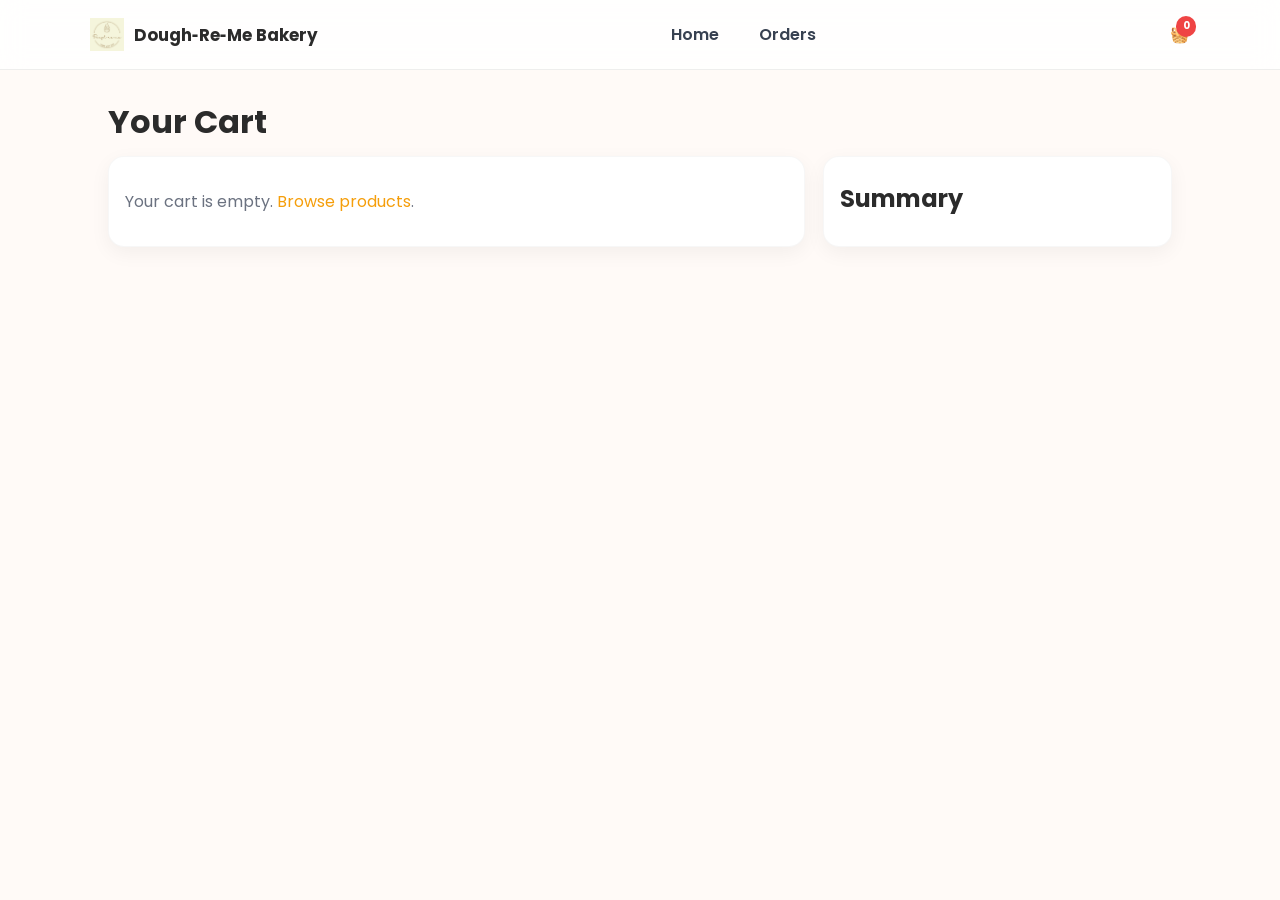
<file: cart.html>
<!doctype html>
<html lang="en">
<head>
  <meta charset="utf-8">
  <meta name="viewport" content="width=device-width,initial-scale=1">
  <title>Cart - Dough‑Re‑Me</title>
  <link rel="preconnect" href="https://fonts.googleapis.com">
  <link rel="preconnect" href="https://fonts.gstatic.com" crossorigin>
  <link href="https://fonts.googleapis.com/css2?family=Poppins:wght@300;400;600;700&display=swap" rel="stylesheet">
  <style>
    :root{ --bg:#fffaf7;--card:#ffffff;--ink:#2b2b2b;--muted:#6b7280;--brand:#f59e0b;--brand-dark:#d97706;--accent:#ef4444;--ring:rgba(245,158,11,.18) }
    *{box-sizing:border-box}
    html{scroll-behavior:smooth}
    body{margin:0;font-family:Poppins,system-ui,-apple-system,Segoe UI,Roboto,Inter,Arial,Helvetica,sans-serif;color:var(--ink);background:var(--bg)}
    img{max-width:100%;display:block}
    a{text-decoration:none;color:inherit}
    .container{width:min(1100px,92vw);margin-inline:auto;padding:18px}
    header{position:sticky;top:0;background:rgba(255,255,255,.85);backdrop-filter:saturate(180%) blur(12px);z-index:50;border-bottom:1px solid #0001}
    .nav{display:flex;align-items:center;justify-content:space-between;padding:14px 0}
    .brand{display:flex;gap:.6rem;align-items:center;font-weight:700;font-size:1.05rem}
    .brand .logo{height:34px;width:34px;border-radius:10px;display:grid;place-items:center}
    .links{display:flex;gap:1rem;align-items:center}
    .links a{padding:.5rem .75rem;border-radius:10px;color:#374151;font-weight:600}
    .links a:hover{background:#00000008}
    .cart{position:relative}
    .badge{position:absolute;top:-6px;right:-6px;background:var(--accent);color:#fff;border-radius:999px;font-size:.65rem;padding:.15rem .4rem;font-weight:700}

    .grid{display:grid;grid-template-columns:2fr 1fr;gap:18px}
    .card{background:var(--card);border-radius:16px;box-shadow:0 6px 20px #0000000d;border:1px solid #00000008;padding:16px}
    .item{display:flex;gap:12px;align-items:center;border-bottom:1px solid #00000010;padding:10px 0}
    .meta{color:var(--muted)}
    .qty{display:flex;gap:8px;align-items:center;background:#f3f4f6;padding:4px;border-radius:10px}
    .btn{padding:.6rem .9rem;border-radius:10px;border:1px solid #00000012;background:#fff;font-weight:700;cursor:pointer}
    .btn.primary{background:var(--brand);color:#111;border-color:transparent;width:100%}
    .btn.primary:hover{background:var(--brand-dark)}
    .remove{background:#fff;color:#ef4444;border-color:#ef4444}
    .summary-row{display:flex;justify-content:space-between;padding:8px 0}
    @media (max-width:900px){ .grid{grid-template-columns:1fr} }
  </style>
</head>
<body>
  <header>
    <div class="container nav">
      <a href="/" class="brand">
        <span class="logo"><img src="/static/images/logo.png" alt="Logo"></span>
        <span>Dough‑Re‑Me Bakery</span>
      </a>
      <nav class="links" aria-label="Primary">
        <a href="/">Home</a>
        <a href="/orders.html">Orders</a>
      </nav>
      <a class="cart" href="/cart.html">
        🧺<span id="cartBadge" class="badge">0</span>
      </a>
    </div>
  </header>

  <main class="container">
    <h1 style="margin:10px 0">Your Cart</h1>
    <div class="grid">
      <section class="card">
        <div id="cart"></div>
      </section>
      <aside class="card">
        <h2 style="margin:8px 0">Summary</h2>
        <div id="summary"></div>
        <form id="checkoutForm" style="margin-top:10px">
          <label>Name<input name="name" required placeholder="Enter your name"></label>
          <label>Email<input name="email" type="email" required placeholder="your@email.com"></label>
          <label>Phone<input name="phone" required placeholder="1234567890"></label>
          <button type="submit" class="btn primary" id="placeOrderBtn">Place Order</button>
        </form>
      </aside>
    </div>
  </main>
  <script>
    const cartKey = 'drm_cart_v1';
    
    function showSuccessMessage(message) {
      const msg = document.createElement('div');
      msg.className = 'success-message';
      msg.textContent = message;
      document.body.appendChild(msg);
      setTimeout(() => msg.remove(), 3000);
    }
    
    function loadCart(){
      const raw = localStorage.getItem(cartKey) || '[]';
      return JSON.parse(raw);
    }
    
    function saveCart(cart) {
      localStorage.setItem(cartKey, JSON.stringify(cart));
    }
    
    function updateQuantity(itemId, delta) {
      const cart = loadCart();
      const item = cart.find(i => i.id === itemId);
      if (item) {
        item.quantity += delta;
        if (item.quantity <= 0) {
          removeItem(itemId);
        } else {
          saveCart(cart);
          render();
        }
      }
    }
    
    function removeItem(itemId) {
      const cart = loadCart();
      const filtered = cart.filter(i => i.id !== itemId);
      saveCart(filtered);
      showSuccessMessage('Item removed from cart');
      render();
    }
    
    function calculateTotal() {
      const cart = loadCart();
      return cart.reduce((sum, item) => sum + (item.price * item.quantity), 0);
    }
    
    function render(){
      const cart = loadCart();
      const cartEl = document.getElementById('cart');
      const summaryEl = document.getElementById('summary');
      
      if(cart.length === 0){ 
        cartEl.innerHTML = `<p class="meta">Your cart is empty. <a href="/" style="color:var(--brand)">Browse products</a>.</p>`;
        summaryEl.innerHTML = '';
        document.getElementById('checkoutForm').style.display = 'none';
        return;
      }
      
      document.getElementById('checkoutForm').style.display = 'block';
      
      cartEl.innerHTML = cart.map(item => `
        <div class="item">
          <img src="${item.img || '/static/images/shop.png'}" alt="${item.name}" style="width:64px;height:64px;border-radius:10px;object-fit:cover">
          <div style="flex:1">
            <div style="display:flex;justify-content:space-between;align-items:center">
              <strong>${item.name}</strong>
              <span>₹${item.price * item.quantity}</span>
            </div>
            <div class="meta">${item.category || 'Dessert'} · ₹${item.price} × ${item.quantity}</div>
          </div>
          <div class="qty">
            <button class="btn" onclick="updateQuantity(${item.id}, -1)">−</button>
            <span>${item.quantity}</span>
            <button class="btn" onclick="updateQuantity(${item.id}, 1)">+</button>
          </div>
          <button class="btn remove" onclick="removeItem(${item.id})">Remove</button>
        </div>
      `).join('');
      
      const subtotal = calculateTotal();
      const tax = Math.round(subtotal * 0.05);
      const total = subtotal + tax;
      
      summaryEl.innerHTML = `
        <div class="summary-row">
          <span>Subtotal (${cart.length} items)</span>
          <span>₹${subtotal}</span>
        </div>
        <div class="summary-row">
          <span>Tax (5%)</span>
          <span>₹${tax}</span>
        </div>
        <div class="summary-row total">
          <span>Total</span>
          <span>₹${total}</span>
        </div>
      `;
    }
    
    document.getElementById('checkoutForm').addEventListener('submit', async (e) => {
      e.preventDefault();
      const btn = document.getElementById('placeOrderBtn');
      btn.disabled = true;
      btn.textContent = 'Processing...';
      
      const form = new FormData(e.target);
      const cart = loadCart();
      
      if(cart.length === 0){ 
        showSuccessMessage('Cart is empty!');
        btn.disabled = false;
        btn.textContent = 'Place Order';
        return;
      }
      
      const payload = {
        customer_name: form.get('name'),
        customer_email: form.get('email'),
        customer_phone: form.get('phone'),
        items: cart.map(i => ({product_id: i.id, quantity: i.quantity}))
      };
      
      try {
        const res = await fetch('/api/v1/orders/', {
          method: 'POST',
          headers: {'content-type': 'application/json'},
          body: JSON.stringify(payload)
        });
        
        if(res.ok) {
          const order = await res.json();
          showSuccessMessage('Order placed successfully! 🎉');
          localStorage.removeItem(cartKey);
          setTimeout(() => {
            window.location.href = '/orders.html?order=' + order.id;
          }, 2000);
        } else {
          const txt = await res.text();
          alert('Error placing order: ' + txt);
          btn.disabled = false;
          btn.textContent = 'Place Order';
        }
      } catch (error) {
        alert('Network error: ' + error.message);
        btn.disabled = false;
        btn.textContent = 'Place Order';
      }
    });
    
    // Make functions available globally
    window.updateQuantity = updateQuantity;
    window.removeItem = removeItem;
    
    render();
  </script>
</body>
</html>
</file>
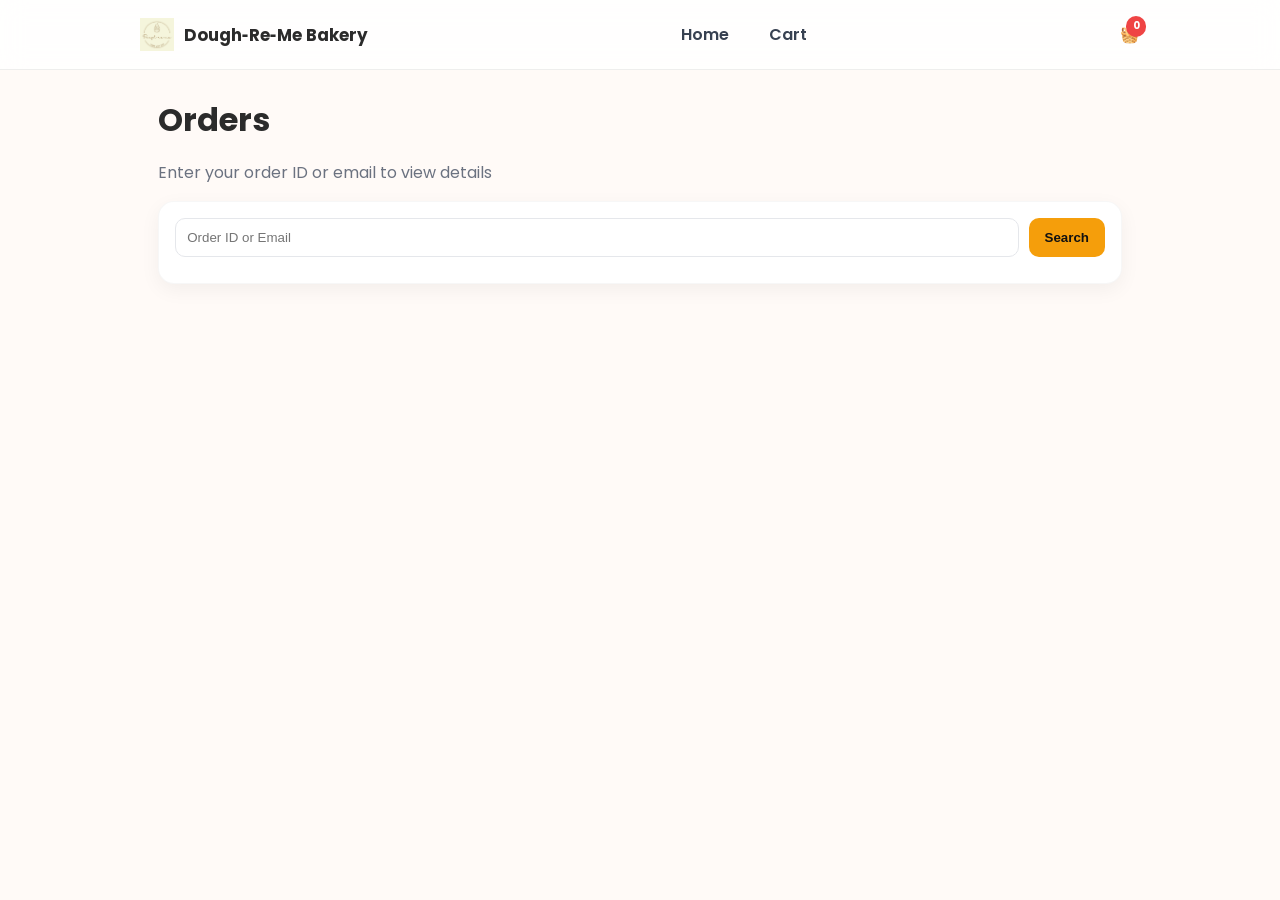
<file: orders.html>
<!doctype html>
<html lang="en">
<head>
  <meta charset="utf-8">
  <meta name="viewport" content="width=device-width,initial-scale=1">
  <title>Orders - Dough‑Re‑Me</title>
  <link rel="preconnect" href="https://fonts.googleapis.com">
  <link rel="preconnect" href="https://fonts.gstatic.com" crossorigin>
  <link href="https://fonts.googleapis.com/css2?family=Poppins:wght@300;400;600;700&display=swap" rel="stylesheet">
  <style>
    :root{ --bg:#fffaf7;--card:#ffffff;--ink:#2b2b2b;--muted:#6b7280;--brand:#f59e0b;--brand-dark:#d97706;--accent:#ef4444;--ring:rgba(245,158,11,.18) }
    *{box-sizing:border-box}
    html{scroll-behavior:smooth}
    body{margin:0;font-family:Poppins,system-ui,-apple-system,Segoe UI,Roboto,Inter,Arial,Helvetica,sans-serif;color:var(--ink);background:var(--bg)}
    img{max-width:100%;display:block}
    a{text-decoration:none;color:inherit}
    .container{width:min(1000px,92vw);margin-inline:auto;padding:18px}
    header{position:sticky;top:0;background:rgba(255,255,255,.85);backdrop-filter:saturate(180%) blur(12px);z-index:50;border-bottom:1px solid #0001}
    .nav{display:flex;align-items:center;justify-content:space-between;padding:14px 0}
    .brand{display:flex;gap:.6rem;align-items:center;font-weight:700;font-size:1.05rem}
    .brand .logo{height:34px;width:34px;border-radius:10px;display:grid;place-items:center}
    .links{display:flex;gap:1rem;align-items:center}
    .links a{padding:.5rem .75rem;border-radius:10px;color:#374151;font-weight:600}
    .links a:hover{background:#00000008}
    .cart{position:relative}
    .badge{position:absolute;top:-6px;right:-6px;background:var(--accent);color:#fff;border-radius:999px;font-size:.65rem;padding:.15rem .4rem;font-weight:700}

    .card{background:var(--card);border-radius:16px;box-shadow:0 6px 20px #0000000d;border:1px solid #00000008;padding:16px}
    .summary-row{display:flex;justify-content:space-between;padding:8px 0}
    .meta{color:var(--muted)}
  </style>
</head>
<body>
  <header>
    <div class="container nav">
      <a href="/" class="brand">
        <span class="logo"><img src="/static/images/logo.png" alt="Logo"></span>
        <span>Dough‑Re‑Me Bakery</span>
      </a>
      <nav class="links" aria-label="Primary">
        <a href="/">Home</a>
        <a href="/cart.html">Cart</a>
      </nav>
      <a class="cart" href="/cart.html">
        🧺<span id="cartBadge" class="badge">0</span>
      </a>
    </div>
  </header>
  <main class="container">
    <div class="page-header">
      <h1 style="margin:8px 0">Orders</h1>
      <p class="meta">Enter your order ID or email to view details</p>
    </div>
    <section class="card">
      <form id="lookupForm" style="display:flex;gap:10px">
        <input id="searchInput" placeholder="Order ID or Email" style="flex:1;padding:.7rem;border:1px solid #e5e7eb;border-radius:10px" required>
        <button type="submit" class="btn" style="padding:.7rem 1rem;border-radius:10px;background:var(--brand);color:#111;border:none;font-weight:700">Search</button>
      </form>
      <div id="errorMessage" style="margin-top:10px"></div>
    </section>

    <section class="card" id="orderDetails" style="margin-top:14px;display:none"></section>
  </main>

  <script>
    const params = new URLSearchParams(location.search);
    const orderId = params.get('order');
    
    if (orderId) {
      document.getElementById('searchInput').value = orderId;
      loadOrder(orderId);
    }

    document.getElementById('lookupForm').addEventListener('submit', async (e) => {
      e.preventDefault();
      const searchValue = document.getElementById('searchInput').value.trim();
      if (searchValue) {
        loadOrder(searchValue);
      }
    });

    async function loadOrder(searchValue) {
      const errorEl = document.getElementById('errorMessage');
      const detailsEl = document.getElementById('orderDetails');
      errorEl.innerHTML = '';
      detailsEl.classList.remove('active');

      try {
        // Try to fetch order by ID first
        let res = await fetch(`/api/v1/orders/${searchValue}`);
        
        if (!res.ok) {
          // If not found, try searching by email
          res = await fetch(`/api/v1/orders/?customer_email=${encodeURIComponent(searchValue)}`);
        }

        if (!res.ok) {
          throw new Error('Order not found');
        }

        const data = await res.json();
        const order = Array.isArray(data) ? data[0] : data;

        if (!order) {
          throw new Error('No orders found for this email');
        }

        renderOrder(order);
      } catch (error) {
        errorEl.innerHTML = `<p class="meta" style="color:#b91c1c">${error.message}. Please check your order ID or email address.</p>`;
      }
    }

    function renderOrder(order) {
      const detailsEl = document.getElementById('orderDetails');
      detailsEl.style.display = 'block';

      const orderDate = new Date(order.created_at).toLocaleString('en-IN');
      const itemsHTML = order.items.map(item => `
        <div style="display:flex;gap:12px;align-items:center;border-bottom:1px solid #00000010;padding:10px 0">
          <img src="${item.product?.img || '/static/images/shop.png'}" alt="${item.product?.name || 'Product'}" style="width:64px;height:64px;border-radius:10px;object-fit:cover">
          <div style="flex:1">
            <div style="display:flex;justify-content:space-between;align-items:center">
              <strong>${item.product?.name || 'Product'}</strong>
              <span>₹${item.price_at_time * item.quantity}</span>
            </div>
            <div class="meta">Qty: ${item.quantity} · ₹${item.price_at_time}</div>
          </div>
        </div>
      `).join('');

      const subtotal = order.items.reduce((sum, item) => sum + (item.price_at_time * item.quantity), 0);
      const tax = Math.round(subtotal * 0.05);
      const total = subtotal + tax;

      detailsEl.innerHTML = `
        <div style="display:flex;justify-content:space-between;align-items:center">
          <h2 style="margin:6px 0">Order #${order.id}</h2>
          <span class="meta">${order.status} · ${orderDate}</span>
        </div>
        <div class="card" style="margin-top:10px">
          <div class="meta">Customer</div>
          <div><strong>${order.customer_name}</strong></div>
          <div class="meta">${order.customer_email} · ${order.customer_phone || 'N/A'}</div>
        </div>
        <div style="margin-top:12px" class="card">
          <div class="meta">Items</div>
          ${itemsHTML}
        </div>
        <div style="margin-top:12px" class="card">
          <div class="summary-row"><span>Subtotal</span><span>₹${subtotal}</span></div>
          <div class="summary-row"><span>Tax (5%)</span><span>₹${tax}</span></div>
          <div class="summary-row" style="font-weight:800"><span>Total</span><span>₹${total}</span></div>
        </div>
      `;
    }
  </script>
</body>
</html>
</file>
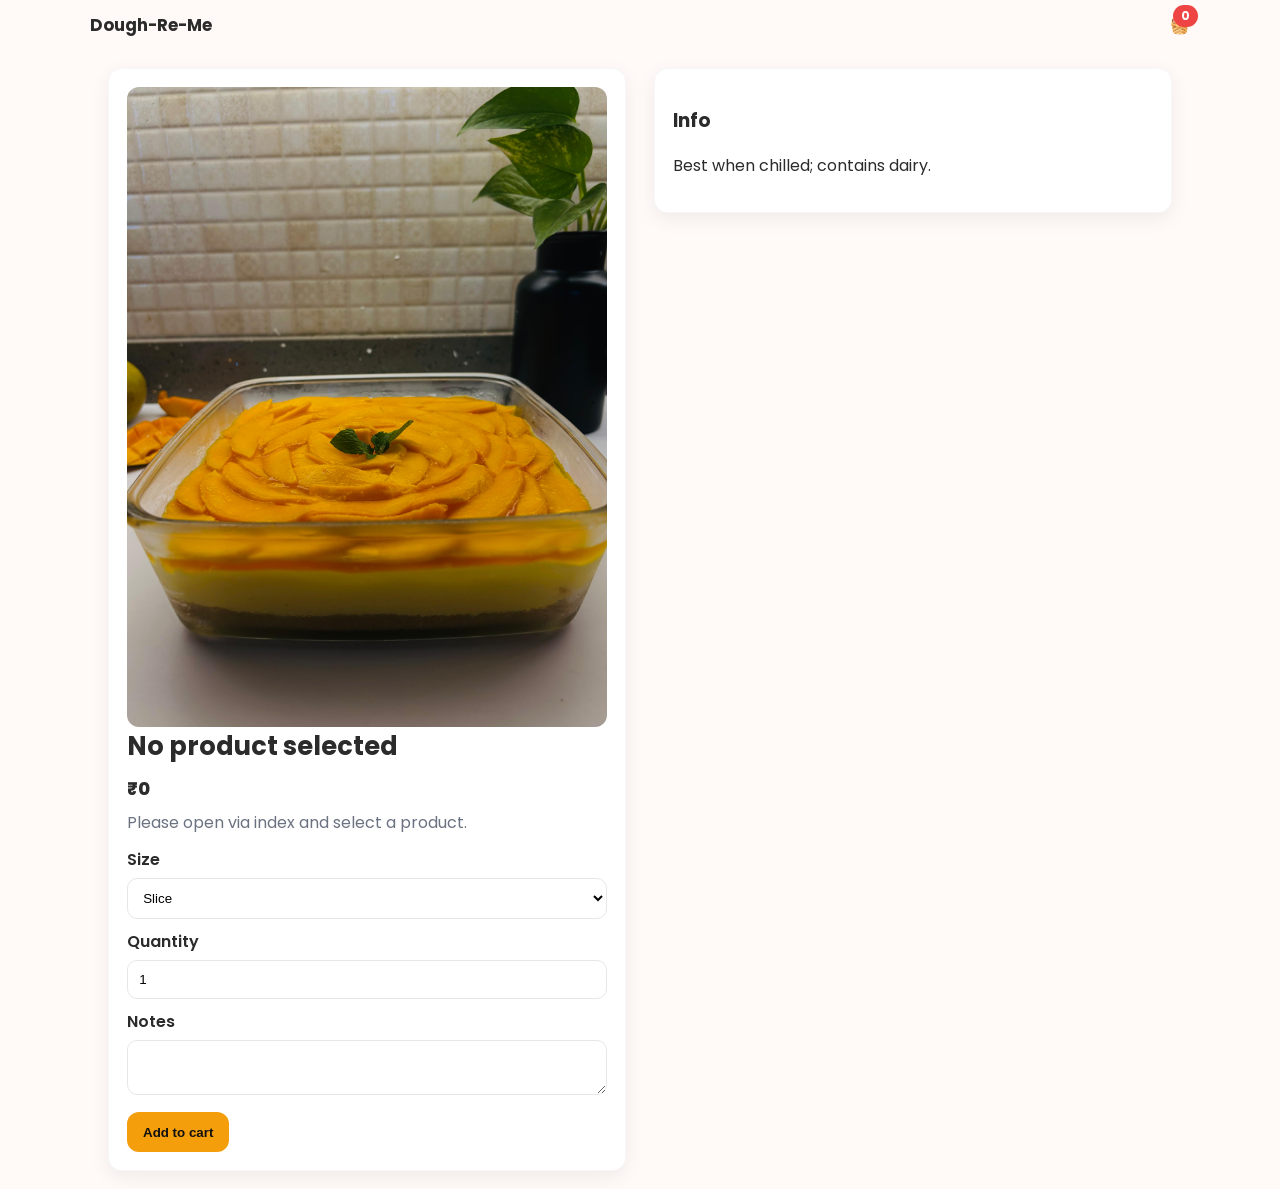
<file: product.html>
<!doctype html>
<html>
  <head>
    <meta charset="utf-8" />
    <meta name="viewport" content="width=device-width,initial-scale=1" />
    <title>Mango Cheesecake</title>
    <link rel="preconnect" href="https://fonts.googleapis.com">
    <link rel="preconnect" href="https://fonts.gstatic.com" crossorigin>
    <link href="https://fonts.googleapis.com/css2?family=Poppins:wght@300;400;600;700;800&display=swap" rel="stylesheet">
    <link rel="stylesheet" href="/static/styles.css" />
  </head>
  <body>
    <header class="container header">
      <a class="brand" href="/index.html">Dough-Re-Me</a>
      <a class="cart" href="/cart.html">🧺 <span id="cartBadge" class="badge">0</span></a>
    </header>
    <main class="container">
      <div class="product-wrap">
        <div class="product-card">
          <div class="product-img"><img id="prodImg" src="/static/images/mango_cheesecake.jpeg" alt="Mango Cheesecake"></div>
          <h1 class="h1" id="prodName">Mango Cheesecake</h1>
          <div class="price" id="prodPrice">₹80</div>
          <div class="meta" id="prodMeta">Cheesecake • Tropical • ★ 4.8</div>

          <div class="field">
            <label for="size">Size</label>
            <select id="size">
              <option value="slice">Slice</option>
              <option value="6">6" whole</option>
              <option value="8">8" whole</option>
            </select>
          </div>
          <div class="field">
            <label for="qty">Quantity</label>
            <input id="qty" type="number" min="1" value="1" />
          </div>
          <div class="field">
            <label for="note">Notes</label>
            <textarea id="note"></textarea>
          </div>
          <button class="btn primary add-to-cart-btn" id="addBtn">Add to cart</button>
        </div>
        <aside>
          <div class="product-card"><h3>Info</h3><p>Best when chilled; contains dairy.</p></div>
        </aside>
      </div>
    </main>
    <script src="/static/cart.js"></script>
    <script>
      const params = new URLSearchParams(location.search);
      const id = params.get('id');

      async function loadProduct(){
        const nameEl = document.getElementById('prodName');
        const priceEl = document.getElementById('prodPrice');
        const imgEl = document.getElementById('prodImg');
        const metaEl = document.getElementById('prodMeta');
        const addBtn = document.getElementById('addBtn');

        if(!id){
          nameEl.textContent = 'No product selected';
          priceEl.textContent = '₹0';
          metaEl.textContent = 'Please open via index and select a product.';
          addBtn.disabled = true;
          return;
        }

        const res = await fetch('/api/v1/products/' + id);
        if(!res.ok){
          nameEl.textContent = 'Product not found';
          priceEl.textContent = '₹0';
          metaEl.textContent = 'The requested product does not exist.';
          addBtn.disabled = true;
          return;
        }

        const p = await res.json();
        nameEl.textContent = p.name || 'Product';
        priceEl.textContent = '₹' + (p.price ?? 0);
        imgEl.src = p.img || '/static/images/shop.png';
        imgEl.alt = p.name || 'Product';
        metaEl.textContent = (p.category ? p.category + ' • ' : '') + (p.description ? p.description : '');

        if(p.in_stock === false){
          addBtn.disabled = true;
          addBtn.textContent = 'Out of stock';
        } else {
          addBtn.disabled = false;
        }

        addBtn.onclick = () => {
          const qty = Math.max(1, parseInt(document.getElementById('qty').value) || 1);
          const size = document.getElementById('size').value;
          addItemToCart({ id: p.id, name: p.name, price: p.price, quantity: qty, img: p.img, category: p.category, options: { size } });
        };
      }

      loadProduct();
    </script>
  </body>
</html>
</file>
<file: static/styles.css>
:root{
  --bg:#fffaf7;--card:#ffffff;--ink:#2b2b2b;--muted:#6b7280;--brand:#f59e0b;--brand-dark:#d97706;--accent:#ef4444;--ring:rgba(245,158,11,.18)
}
*{box-sizing:border-box}
html{scroll-behavior:smooth}
body{margin:0;font-family:Poppins,system-ui,-apple-system,Segoe UI,Roboto,Inter,Arial,Helvetica,sans-serif;color:var(--ink);background:var(--bg)}
img{max-width:100%;display:block}
a{text-decoration:none;color:inherit}
.container{width:min(1100px,92vw);margin-inline:auto;padding:18px}

/* header */
.header{display:flex;align-items:center;justify-content:space-between;padding:12px 0}
.brand{display:flex;gap:.6rem;align-items:center;font-weight:700;font-size:1.05rem}
.cart{position:relative}
.badge{position:absolute;top:-8px;right:-8px;background:var(--accent);color:#fff;border-radius:999px;font-size:.75rem;padding:.15rem .5rem;font-weight:700}

/* product card */
.product-wrap{display:grid;grid-template-columns:1fr 1fr;gap:28px;align-items:start}
.product-card{background:var(--card);border-radius:14px;padding:18px;box-shadow:0 6px 20px #00000010;border:1px solid #00000008}
.product-img{border-radius:12px;overflow:hidden}
.h1{font-size:1.6rem;margin:0 0 .6rem}
.price{font-weight:800;font-size:1.1rem}
.meta{color:var(--muted);margin:8px 0 12px}

/* form controls */
.field{margin:10px 0}
label{display:block;font-weight:600;margin-bottom:6px}
select,input[type="number"],textarea{width:100%;padding:.7rem;border-radius:10px;border:1px solid #e5e7eb;background:#fff}
.btn{display:inline-block;padding:.8rem 1rem;border-radius:12px;border:0;font-weight:700;cursor:pointer}
.btn.primary{background:var(--brand);color:#111}
.btn.ghost{background:transparent;border:1px solid #00000008;padding:.7rem 0.9rem}

/* cart table */
.cart-table{width:100%;border-collapse:collapse;margin-top:12px}
.cart-table th, .cart-table td{padding:10px;border-bottom:1px solid #eee}
.cart-actions{display:flex;gap:10px;align-items:center;justify-content:flex-end;margin-top:12px}

/* responsiveness */
@media (max-width:900px){ .product-wrap{grid-template-columns:1fr} }
</file>
